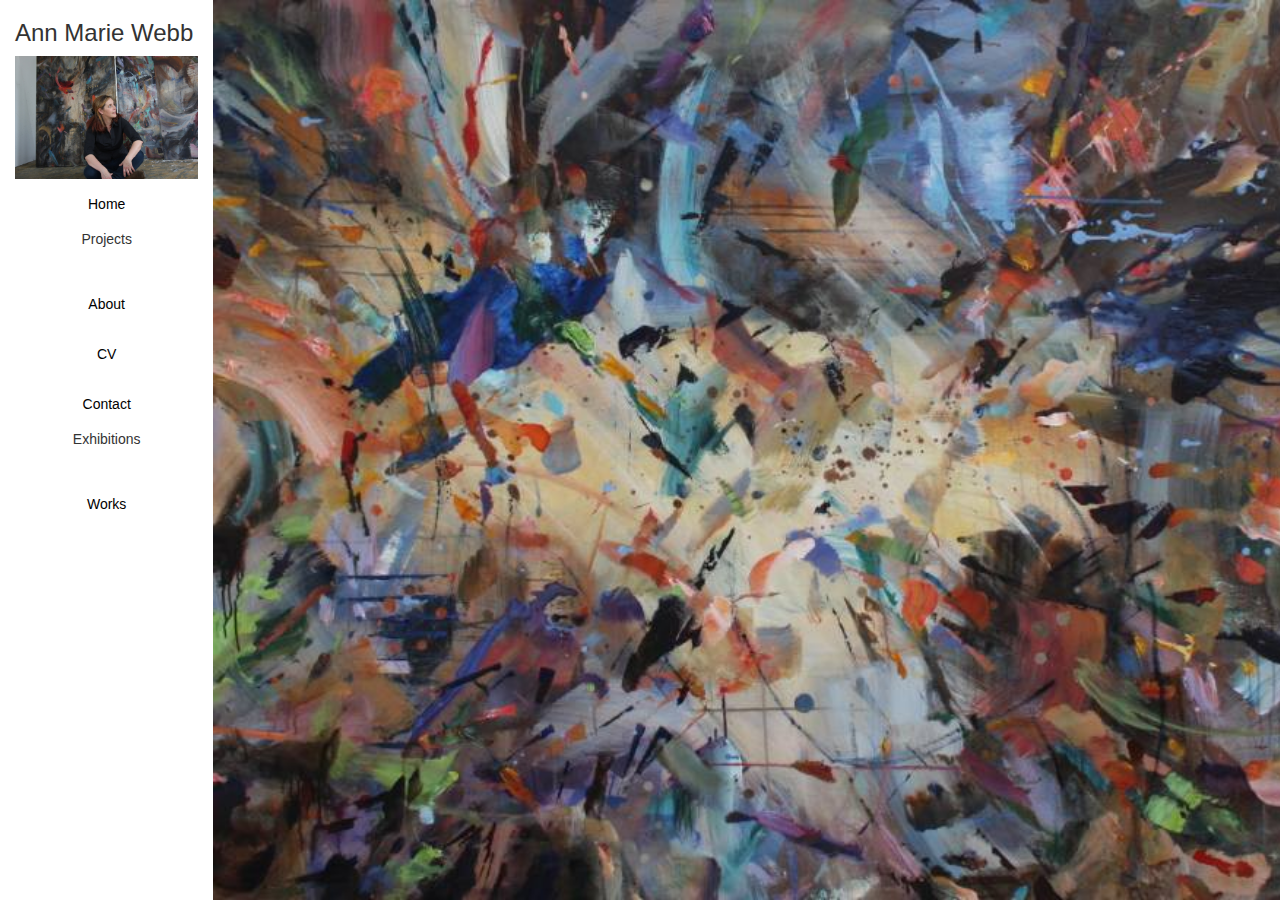
<file: index.html>
<!DOCTYPE html>
<html>
<head>
    <title>Ann Marie Webb</title>
    <!--<link rel="stylesheet" href="https://yui.yahooapis.com/3.18.1/build/cssreset/cssreset-min.css"/>-->
    <link rel="stylesheet" href="https://maxcdn.bootstrapcdn.com/bootstrap/3.3.7/css/bootstrap.min.css"/>
    <link rel="stylesheet" href="css/stylesheet.css"/>
    <meta name="viewport" content="width=device-width, initial-scale=1.0">
</head>
<body id="bootstrap-overrides">
    <div class="container">
        <div class="row">
            <div class="col-md-2 col-sm-12 col-xs-12" id="list">
                <h3>Ann Marie Webb</h3>
                <img class="img" src="images/feature.jpg" />
                <button type="button" class="navbar-toggle" data-toggle="collapse" data-target="#myCollapsingList" aria-expanded="true">
    	            <span class="glyphicon glyphicon-menu-hamburger"></span>
                </button>
                <ul id="myCollapsingList" class="nav navbar-nav navbar-collapse collapse in" aria-expanded="true" style="">
                    <li><a href="/index.html">Home</a></li>
                    <li class="dropdown"><div class="dropbtn" id="dropbtn2">Projects</div>
                        <div class="dropdown-content">
                        <a href="/raft.html">RAFT</a>
                        <a href="/wwar.html">WWAR</a>
                        <a href="/outpost.html">OUTPOST</a>
                        </div>
                    </li>
                    <li><a href="/about.html">About</a></li>
                    <li><a href="/CV.html">CV</a></li>
                    <li><a href="/contact.html">Contact</a></li>
                    <li class="dropdown">
                        <div class="dropbtn" id="dropbtn1">Exhibitions</div>
                        <div class="dropdown-content">
                        <a href="/nothere.html">'...There is no there...'</a>
                        <a href="/mermaid.html">Outpost Mermaid Arts Centre</a>
                        <a href="/voyagers.html">Voyagers</a>
                        <a href="/mfa.html">MFA</a>
                        <a href="/restructure.html">(Re)Structure</a>
                        <a href="/utopia.html">E-Utopia</a>
                        <a href="/future.html">Proposed Future</a>
                        </div>
                    </li>
                    <li><a href="/works.html">Works</a></li>
                </ul>
            </div>
            <div class="col-md-10 col-sm-12 imgContent" id="scrollbar2">
                <div>
                    <ul  class="inlBlock">
                        <li><img src="images/painting1.jpg" /></li>
                        <li><img src="images/painting2.jpg" /></li>
                    </ul>
                </div>
            </div>
        </div>
    </div>
</body>
<script type="text/javascript" src="https://ajax.googleapis.com/ajax/libs/jquery/2.1.3/jquery.min.js"></script>
<script type="text/javascript" src="js/dropdown.js"></script>
</html>
</file>
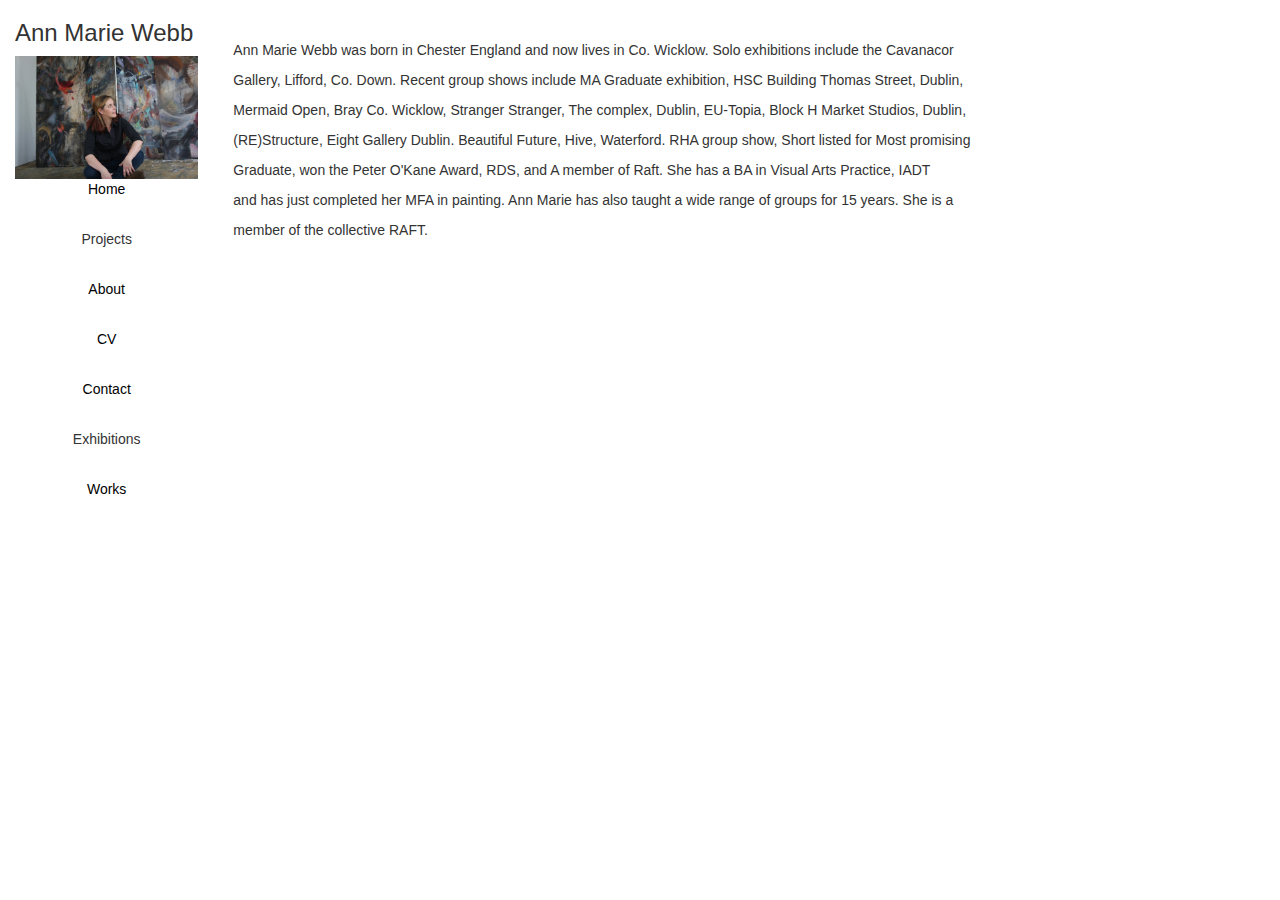
<file: about.html>
<!DOCTYPE html>
<html>
<head>
    <title>Ann Marie Webb</title>
    <!--<link rel="stylesheet" href="https://yui.yahooapis.com/3.18.1/build/cssreset/cssreset-min.css"/>-->
    <link rel="stylesheet" href="https://maxcdn.bootstrapcdn.com/bootstrap/3.3.7/css/bootstrap.min.css"/>
    <link rel="stylesheet" href="css/stylesheet.css"/>
    <meta name="viewport" content="width=device-width, initial-scale=1.0">
</head>
<body id="bootstrap-overrides">
    <div class="container">
        <div class="row">
            <div class="col-md-2 col-sm-12 col-xs-12" id="list">
                <h3>Ann Marie Webb</h3>
                <img class="img" src="images/feature.jpg" />
                <ul>
                    <li><a href="/index.html">Home</a></li>
                    <li class="dropdown"><div class="dropbtn" id="dropbtn2">Projects</div>
                        <div class="dropdown-content">
                        <a href="/raft.html">RAFT</a>
                        <a href="/wwar.html">WWAR</a>
                        <a href="/outpost.html">OUTPOST</a>
                        </div>
                    </li>
                    <li><a href="/about.html">About</a></li>
                    <li><a href="/CV.html">CV</a></li>
                    <li><a href="/contact.html">Contact</a></li>
                    <li class="dropdown">
                        <div class="dropbtn" id="dropbtn1">Exhibitions</div>
                        <div class="dropdown-content">
                        <a href="/nothere.html">'...There is no there...'</a>
                        <a href="/mermaid.html">Outpost Mermaid Arts Centre</a>
                        <a href="/voyagers.html">Voyagers</a>
                        <a href="/mfa.html">MFA</a>
                        <a href="/restructure.html">(Re)Structure</a>
                        <a href="/utopia.html">E-Utopia</a>
                        <a href="/future.html">Proposed Future</a>
                        </div>
                    </li>
                    <li><a href="/works.html">Works</a></li>
                </ul>
                
            </div>
            <div class="col-md-10 col-sm-12 imgContent" id="about-container">
            
                <br/>
                <br/>
                
                <p>Ann Marie Webb was born in Chester England and now lives in Co. Wicklow. Solo exhibitions include the Cavanacor</p> 

                <p>Gallery, Lifford, Co. Down. Recent group shows include MA Graduate exhibition, HSC Building Thomas Street, Dublin,</p> 

                <p>Mermaid Open, Bray Co. Wicklow, Stranger Stranger, The complex, Dublin, EU-Topia, Block H Market Studios, Dublin,</p>

                <p>(RE)Structure, Eight Gallery Dublin. Beautiful Future, Hive, Waterford. RHA group show, Short listed for Most promising</p>

                <p>Graduate, won the Peter O'Kane Award, RDS, and A member of Raft. She has a BA in Visual Arts Practice, IADT </p>

                <p>and has just completed her MFA in painting. Ann Marie has also taught a wide range of groups for 15 years. She is a </p>

                <p>member of the collective RAFT. </p>
            </div>
        </div>
    </div>
</body>
<script type="text/javascript" src="https://ajax.googleapis.com/ajax/libs/jquery/2.1.3/jquery.min.js"></script>
<script type="text/javascript" src="js/dropdown.js"></script>
</html>
</file>
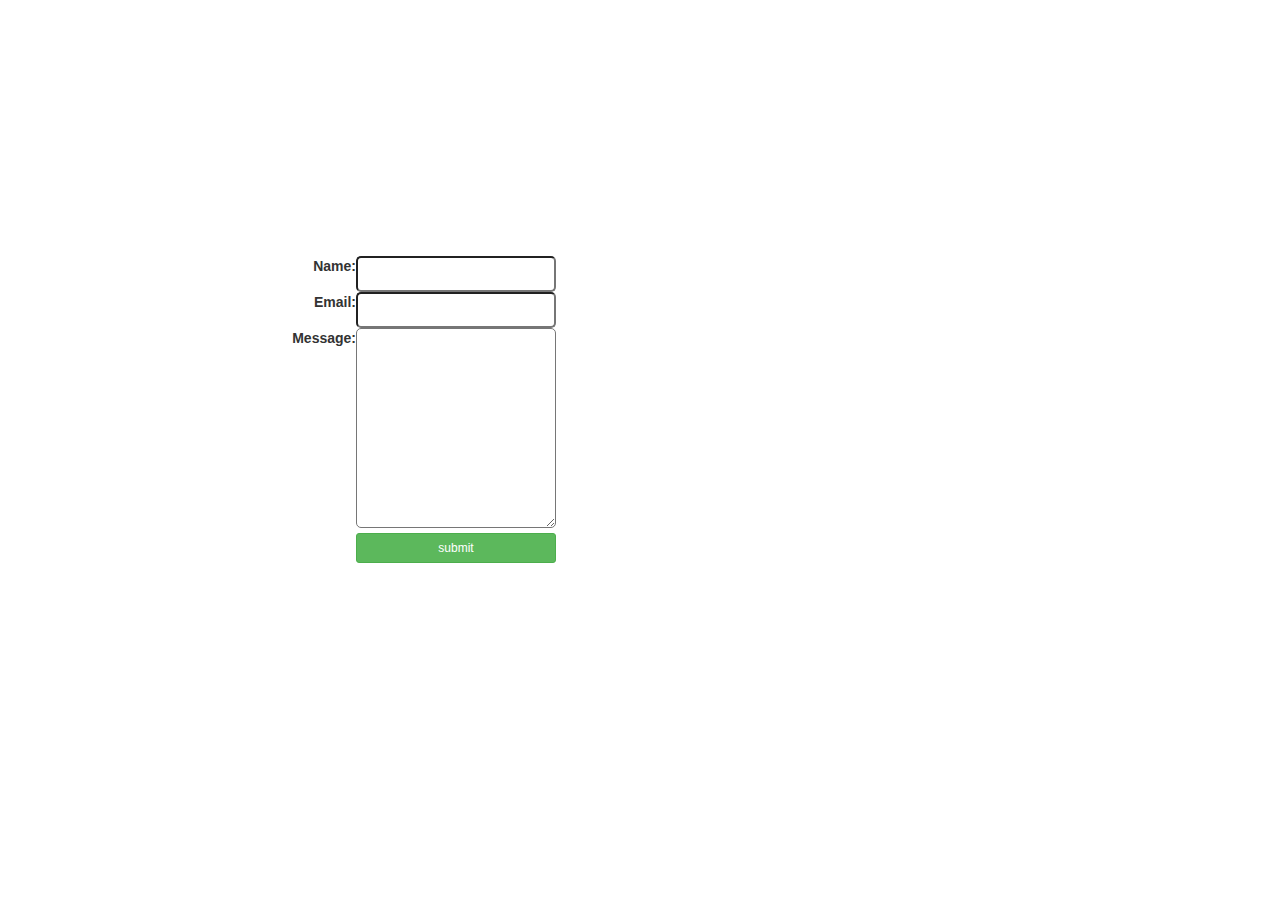
<file: contact-form.html>
<!DOCTYPE html>
<html>
<head>
    <link rel="stylesheet" href="css/stylesheet.css"/>
    <link rel="stylesheet" href="https://maxcdn.bootstrapcdn.com/bootstrap/3.3.7/css/bootstrap.min.css"/>
</head>
<body>
    
    <div class="form-container">
        <label class="field">Name:</label>
        <input id="name" type="text" name="name" /><br />
        <label class="field">Email:</label>
        <input id="email" type="email" name=""/><br />
        <label class="field">Message:</label>
        <textarea type="text" name="comment" class="msgInput" ></textarea><br />
        <input class="btn btn-success btn-sm btnsubmit" value="submit"/>
    </div>

</body>
</html>
</file>
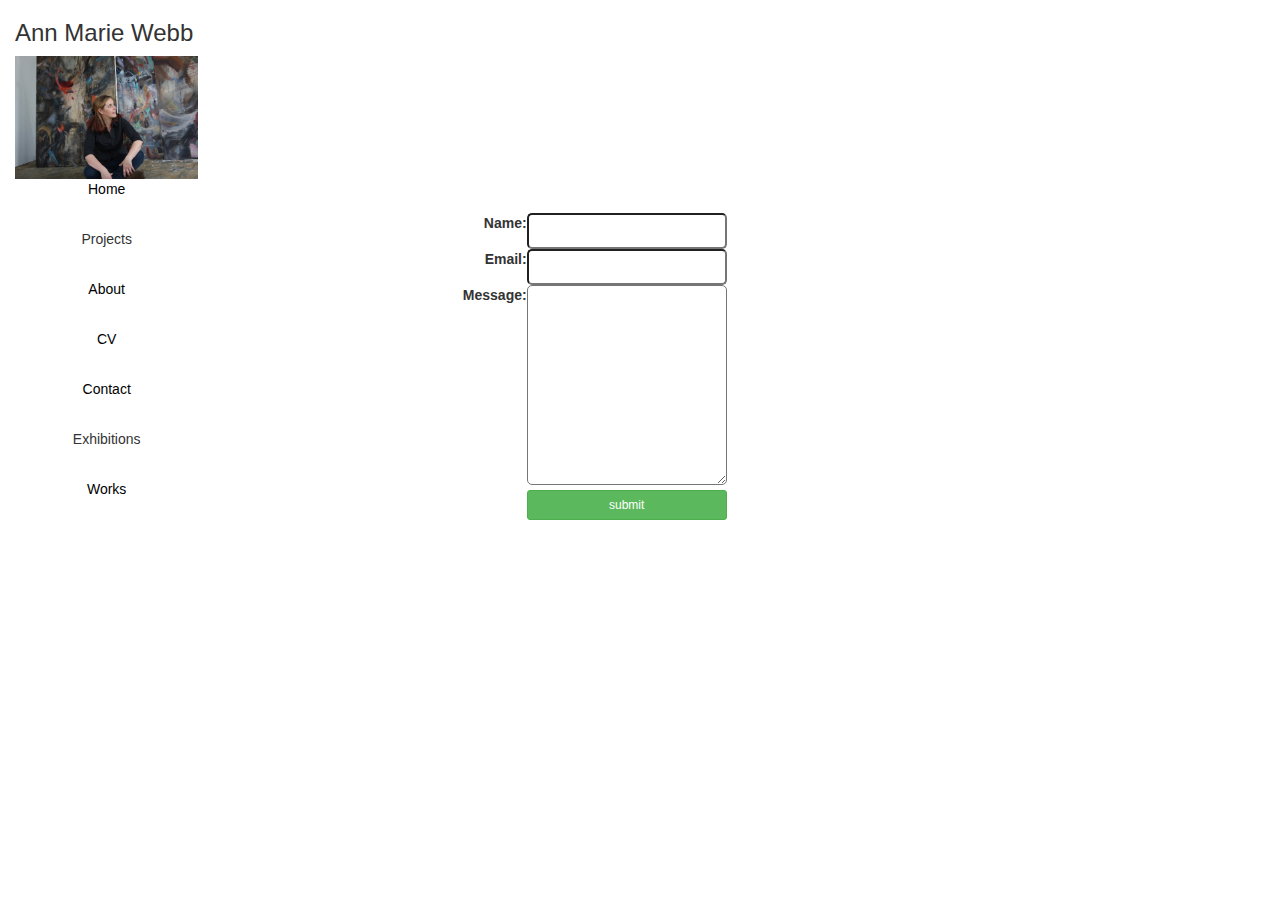
<file: contact.html>
<!DOCTYPE html>
<html>
<head>
    <title>Ann Marie Webb</title>
    <!--<link rel="stylesheet" href="https://yui.yahooapis.com/3.18.1/build/cssreset/cssreset-min.css"/>-->
    <link rel="stylesheet" href="https://maxcdn.bootstrapcdn.com/bootstrap/3.3.7/css/bootstrap.min.css"/>
    <link rel="stylesheet" href="css/stylesheet.css"/>
    <meta name="viewport" content="width=device-width, initial-scale=1.0">
</head>
<body id="bootstrap-overrides">
    <div class="container">
        <div class="row">
            <div class="col-md-2 col-sm-12 col-xs-12" id="list">
                <h3>Ann Marie Webb</h3>
                <img class="img" src="images/feature.jpg" />
                <ul>
                    <li><a href="/index.html">Home</a></li>
                    <li class="dropdown"><div class="dropbtn" id="dropbtn2">Projects</div>
                        <div class="dropdown-content">
                        <a href="/raft.html">RAFT</a>
                        <a href="/wwar.html">WWAR</a>
                        <a href="/outpost.html">OUTPOST</a>
                        </div>
                    </li>
                    <li><a href="/about.html">About</a></li>
                    <li><a href="/CV.html">CV</a></li>
                    <li><a href="/contact.html">Contact</a></li>
                    <li class="dropdown">
                        <div class="dropbtn" id="dropbtn1">Exhibitions</div>
                        <div class="dropdown-content">
                        <a href="/nothere.html">'...There is no there...'</a>
                        <a href="/mermaid.html">Outpost Mermaid Arts Centre</a>
                        <a href="/voyagers.html">Voyagers</a>
                        <a href="/mfa.html">MFA</a>
                        <a href="/restructure.html">(Re)Structure</a>
                        <a href="/utopia.html">E-Utopia</a>
                        <a href="/future.html">Proposed Future</a>
                        </div>
                    </li>
                    <li><a href="/works.html">Works</a></li>
                </ul>
                
            </div>
            <div class="col-md-10 col-sm-12 imgContent">
                <div class="form-container">
                    <label class="field">Name:</label>
                    <input id="name" type="text" name="name" /><br />
                    <label class="field">Email:</label>
                    <input id="email" type="email" name=""/><br />
                    <label class="field">Message:</label>
                    <textarea type="text" name="comment" class="msgInput" ></textarea><br />
                    <input class="btn btn-success btn-sm btnsubmit" value="submit"/>
                </div>
            </div>
        </div>
    </div>
</body>
<script type="text/javascript" src="https://ajax.googleapis.com/ajax/libs/jquery/2.1.3/jquery.min.js"></script>
<script type="text/javascript" src="js/dropdown.js"></script>
</html>
</file>
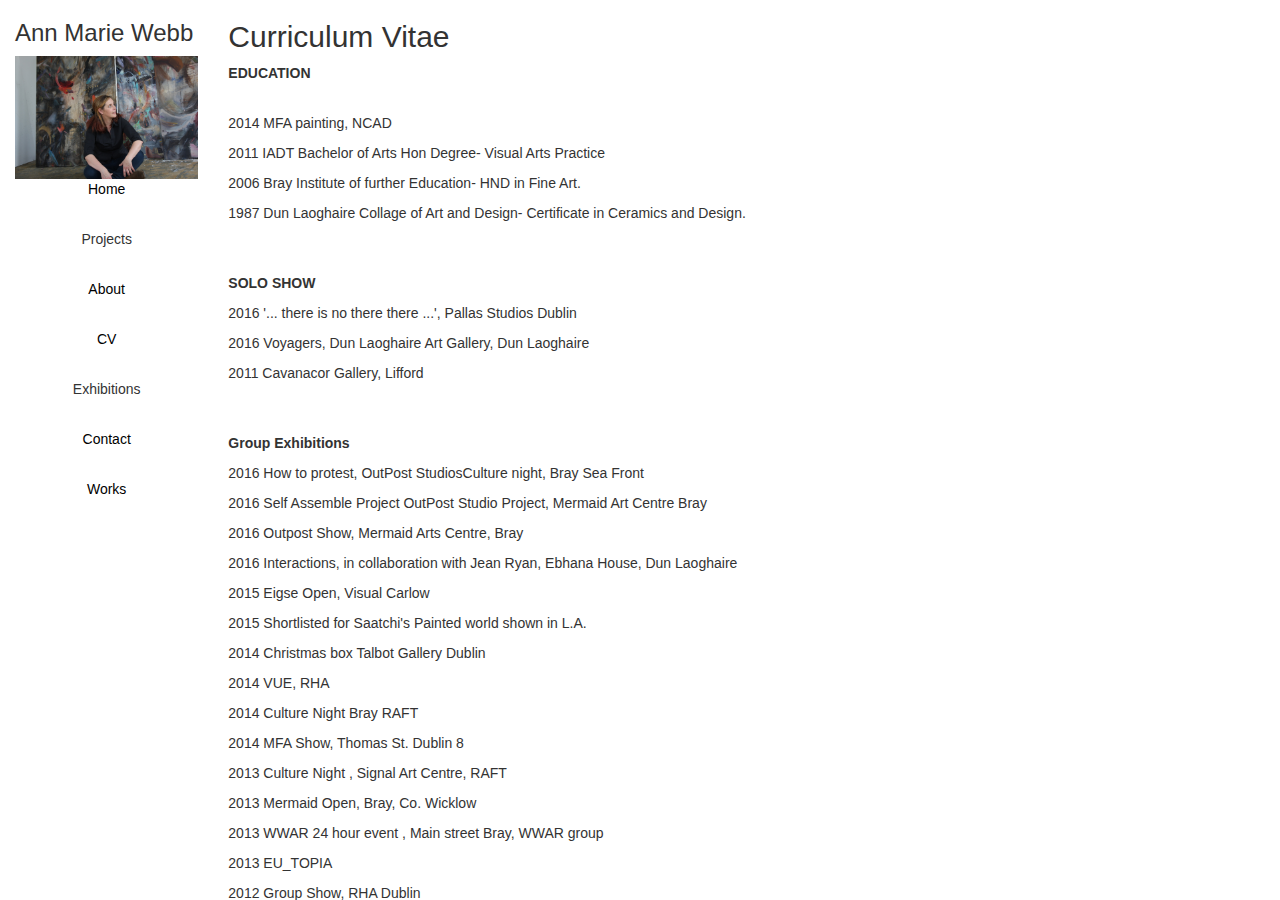
<file: CV.html>
<!DOCTYPE html>
<html>
<head>
    <title>Ann Marie Webb</title>
    <!--<link rel="stylesheet" href="https://yui.yahooapis.com/3.18.1/build/cssreset/cssreset-min.css"/>-->
    <link rel="stylesheet" href="https://maxcdn.bootstrapcdn.com/bootstrap/3.3.7/css/bootstrap.min.css"/>
    <link rel="stylesheet" href="css/stylesheet.css"/>
    <meta name="viewport" content="width=device-width, initial-scale=1.0">
</head>
<body id="bootstrap-overrides">
    <div class="container">
        <div class="row">
            <div class="col-md-2 col-sm-12 col-xs-12 sbfix" id="list">
                <h3>Ann Marie Webb</h3>
                <img class="img" src="images/feature.jpg" />
                <ul>
                    <li><a href="/index.html">Home</a></li>
                    <li class="dropdown"><div class="dropbtn" id="dropbtn2">Projects</div>
                        <div class="dropdown-content">
                        <a href="/raft.html">RAFT</a>
                        <a href="/wwar.html">WWAR</a>
                        <a href="/outpost.html">OUTPOST</a>
                        </div>
                    </li>
                    <li><a href="/about.html">About</a></li>
                    <li><a href="/CV.html">CV</a></li>
                    <li class="dropdown">
                        <div class="dropbtn" id="dropbtn1">Exhibitions</div>
                        <div class="dropdown-content">
                        <a href="/nothere.html">'...There is no there...'</a>
                        <a href="/mermaid.html">Outpost Mermaid Arts Centre</a>
                        <a href="/voyagers.html">Voyagers</a>
                        <a href="/mfa.html">MFA</a>
                        <a href="/restructure.html">(Re)Structure</a>
                        <a href="/utopia.html">E-Utopia</a>
                        <a href="/future.html">Proposed Future</a>
                        </div>
                    </li>
                    <li><a href="/contact.html">Contact</a></li>
                    <li><a href="/works.html">Works</a></li>
                </ul>
                
            </div>
            <div class="col-md-10 col-sm-12 cvCont">
                <h2>Curriculum Vitae</h2>
                <p><strong>EDUCATION</strong></p><br/>
                <p>2014 MFA painting, NCAD</p>
                <p>2011 IADT Bachelor of Arts Hon Degree- Visual Arts Practice</p>
                <p>2006 Bray Institute of further Education- HND in Fine Art.</p>
                <p>1987 Dun Laoghaire Collage of Art and Design- Certificate in Ceramics and Design.</p><br/><br/>
                <p><strong>SOLO SHOW</strong></p>
                <p>2016 '... there is no there there ...', Pallas Studios Dublin</p>
                <p>2016 Voyagers, Dun Laoghaire Art Gallery, Dun Laoghaire</p>
                <p>2011 Cavanacor Gallery, Lifford</p><br/><br/>
                <p><strong>Group Exhibitions</strong></p>
                <p>2016 How to protest, OutPost StudiosCulture night, Bray Sea Front</p>
                <p>2016 Self Assemble Project OutPost Studio Project, Mermaid Art Centre Bray</p>
                <p>2016 Outpost Show, Mermaid Arts Centre, Bray</p>
                <p>2016 Interactions, in collaboration with Jean Ryan, Ebhana House, Dun Laoghaire</p>
                <p>2015 Eigse Open, Visual Carlow</p>
                <p>2015 Shortlisted for Saatchi's Painted world shown in L.A.</p>
                <p>2014 Christmas box Talbot Gallery Dublin</p>
                <p>2014 VUE, RHA</p>
                <p>2014 Culture Night Bray RAFT</p>
                <p>2014 MFA Show, Thomas St. Dublin 8</p>
                <p>2013 Culture Night , Signal Art Centre, RAFT</p>
                <p>2013 Mermaid Open, Bray, Co. Wicklow</p>
                <p>2013 WWAR 24 hour event , Main street Bray, WWAR group</p>
                <p>2013 EU_TOPIA</p>
                <p>2012 Group Show, RHA Dublin</p>
                <p>2012 (RE)Structure, Eight Gallery, Dawson St. Dublin</p>
                <p>2011/12 Beautiful future, group show, Waterford.</p>
                <p>2011 RDS Student Awards RDS Farmleigh House, Dublin, RDS traveling exhibition</p>
                <p>2011 Grad Show IADT</p>
                <p>2011 RHA Annual Show</p>
                <p>2010 RDS student Art Awards, RDS,Linen Hall, Art Centre, Co. Mayo, Island Arts Centre, N. Ireland.</p>
                <p>2010 Your World, (Group show), Festival of world culture,Dun Laoghaire Art Gallery, Co. Dublin.</p>
                <p>2010 50 birds and one stone, (Group Show), D-Light Studios, Dublin</p>
                <p>2009 Chance, (group show) CHQ Building, IFSC, Docklands Dublin</p>
                <p>2008 Student Art Awards RDS,traveled with RDS student awards exhibition various location around Ireland</p><br/><br/>
                <p><strong>AWARDS</strong></p>
                <p>2016 Awarded Artist Support Bursary, Co. Wicklow County Council 2015 shortlisted for Saatchi's Painted World L.A. USA </p>
                <p>2011 Shortlisted for Talbot Gallery's Most Promising Graduate' Award 2010- RDS Student Art Awards -Peter O'Kane Solo exhibition award RDS 2006- Student of the Year- BIFE</p><br/><br/>
                <p><strong>RESEARCH GROUP</strong></p>
                <p>2012/2013 Kilruddery, with Eilis Lavelle and Cliodhna Shaffrey. 2013- Collaborative artist group Raft</p>
                <p>2014 Founding member of OUTPOST Artist Studios Bray</p><br/><br/>
                <p><strong>GALLERIES ONLINE</strong></p> 
                <p>Saatchi Art, LA</p> 
                <p>Artpistol Glasgow</p>
                <p>Zatista USA</p><br/><br/>
                <p><strong>COLLECTIONS</strong></p>
                <p>OPW, Axa Insurance, Cavanacor Gallery, Lifford, London, Switzerland, Poland, Chicago, Pittsburgh USA</p><br/><br/>
                <p><strong>ARTIST TALKS</strong></p>
                <p>Voyagers - Artist in conversation with Jean Ryan.</p>
                <p>presentation to NCBI and workshop.</p>
                <p>Presentation on Outpost Studios for Artnet Lexicon Dun Laoughaire</p>
            </div>
        </div>
    </div>
</body>
<script type="text/javascript" src="https://ajax.googleapis.com/ajax/libs/jquery/2.1.3/jquery.min.js"></script>
<script type="text/javascript" src="js/dropdown.js"></script>
</html>
</file>
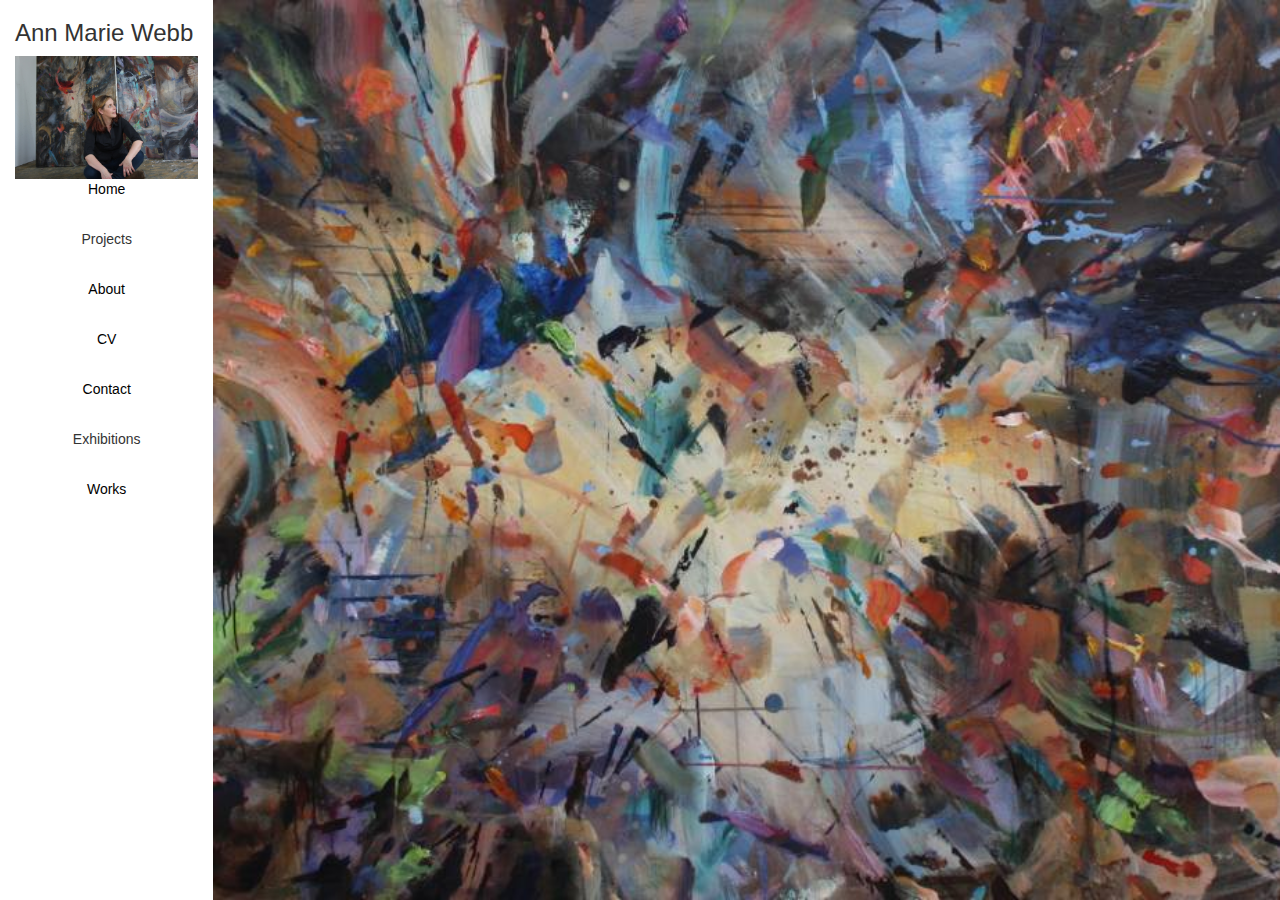
<file: future.html>
<!DOCTYPE html>
<html>
<head>
    <title>Ann Marie Webb</title>
    <!--<link rel="stylesheet" href="https://yui.yahooapis.com/3.18.1/build/cssreset/cssreset-min.css"/>-->
    <link rel="stylesheet" href="https://maxcdn.bootstrapcdn.com/bootstrap/3.3.7/css/bootstrap.min.css"/>
    <link rel="stylesheet" href="css/stylesheet.css"/>
    <meta name="viewport" content="width=device-width, initial-scale=1.0">
</head>
<body id="bootstrap-overrides">
    <div class="container">
        <div class="row">
            <div class="col-md-2 col-sm-12 col-xs-12" id="list">
                <h3>Ann Marie Webb</h3>
                <img class="img" src="images/feature.jpg" />
                <ul>
                    <li><a href="/index.html">Home</a></li>
                    <li class="dropdown"><div class="dropbtn" id="dropbtn2">Projects</div>
                        <div class="dropdown-content">
                        <a href="/raft.html">RAFT</a>
                        <a href="/wwar.html">WWAR</a>
                        <a href="/outpost.html">OUTPOST</a>
                        </div>
                    </li>
                    <li><a href="/about.html">About</a></li>
                    <li><a href="/CV.html">CV</a></li>
                    <li><a href="/contact.html">Contact</a></li>
                    <li class="dropdown">
                        <div class="dropbtn" id="dropbtn1">Exhibitions</div>
                        <div class="dropdown-content">
                        <a href="/nothere.html">'...There is no there...'</a>
                        <a href="/mermaid.html">Outpost Mermaid Arts Centre</a>
                        <a href="/voyagers.html">Voyagers</a>
                        <a href="/mfa.html">MFA</a>
                        <a href="/restructure.html">(Re)Structure</a>
                        <a href="/utopia.html">E-Utopia</a>
                        <a href="/future.html">Proposed Future</a>
                        </div>
                    </li>
                    <li><a href="/works.html">Works</a></li>
                </ul>
                
            </div>
            <div class="col-md-10 col-sm-12 imgContent">
                <img src="images/painting1.jpg" class="imgContent" />
            </div>
        </div>
    </div>
</body>
<script type="text/javascript" src="https://ajax.googleapis.com/ajax/libs/jquery/2.1.3/jquery.min.js"></script>
<script type="text/javascript" src="js/dropdown.js"></script>
</html>
</file>
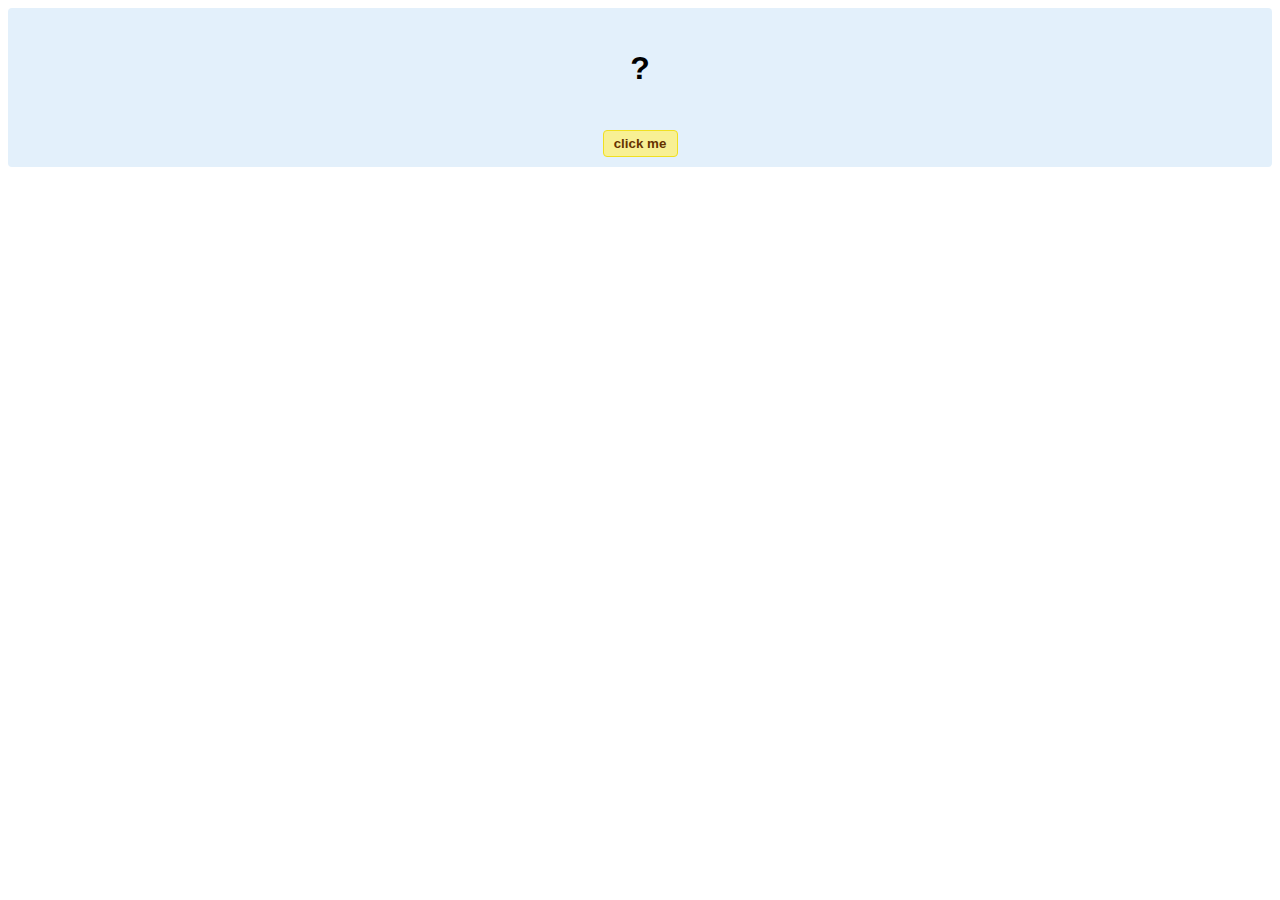
<file: hello-world.html>
<!DOCTYPE html>
<!-- HTML5 Hello world by kirupa - http://www.kirupa.com/html5/getting_your_feet_wet_html5_pg1.htm -->
<html lang="en-us">

<head>
<meta charset="utf-8">
<title>Hello...</title>
<style type="text/css">
#mainContent {
	font-family: Arial, Helvetica, sans-serif;
	font-size: xx-large;
	font-weight: bold;
	background-color: #E3F0FB;
	border-radius: 4px;
	padding: 10px;
	text-align: center;
}
.buttonStyle {
	border-radius: 4px;
	border: thin solid #F0E020;
	padding: 5px;
	background-color: #F8F094;
	font-family: "Segoe UI", Tahoma, Geneva, Verdana, sans-serif;
	font-weight: bold;
	color: #663300;
	width: 75px;
}

.buttonStyle:hover {
	border: thin solid #FFCC00;
	background-color: #FCF9D6;
	color: #996633;
	cursor: pointer;
}
.buttonStyle:active {
	border: thin solid #99CC00;
	background-color: #F5FFD2;
	color: #669900;
	cursor: pointer;
}

</style>
</head>

<body>
<div id="mainContent">
<p id="helloText">?</p>
<button id="clickButton" class="buttonStyle">click me</button>
</div>
<script> 
var myButton = document.getElementById("clickButton");
var myText = document.getElementById("helloText");

myButton.addEventListener('click', doSomething, false)

function doSomething() {
	myText.textContent = "hello, world!";
}
</script>

</body>
</html>
</file>
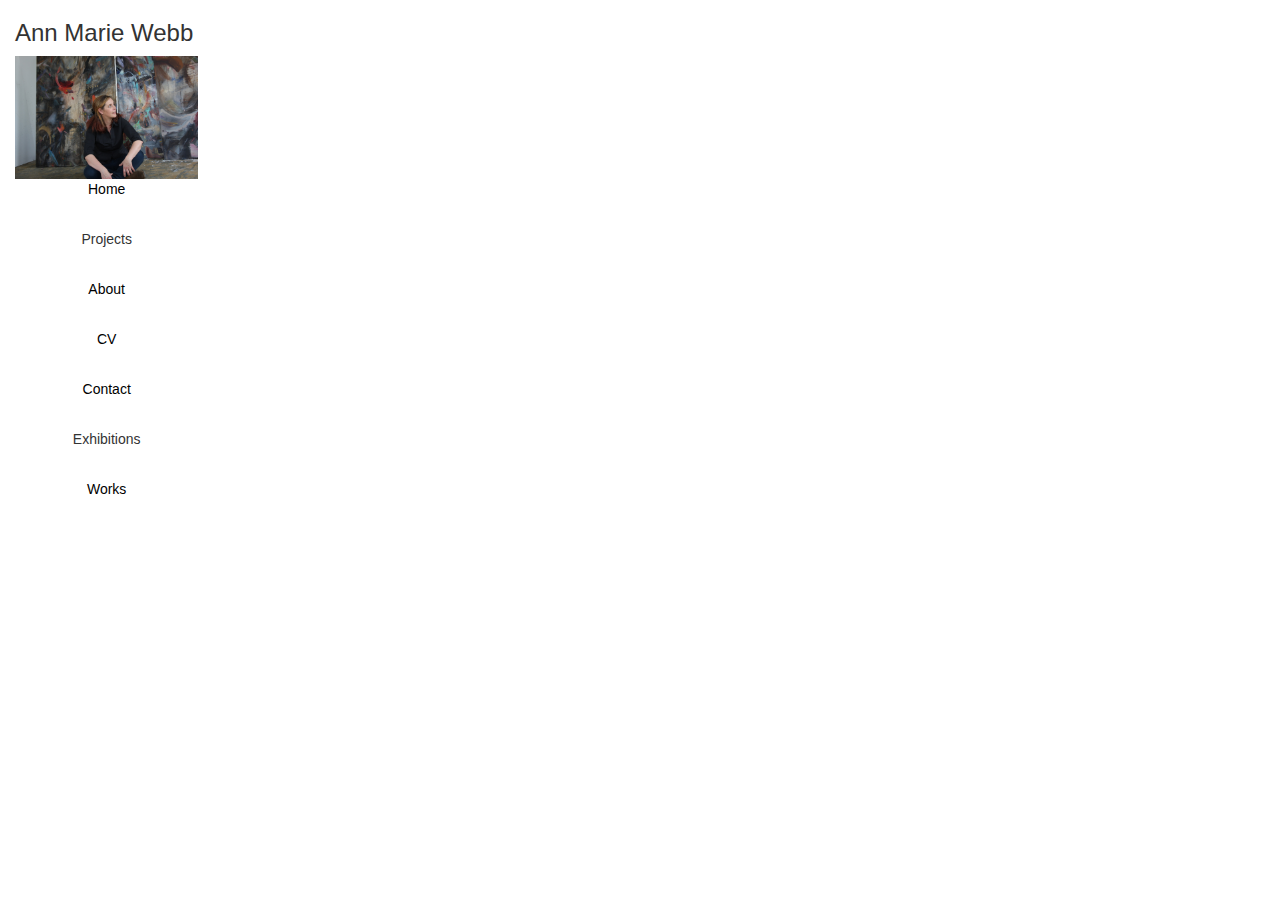
<file: mermaid.html>
<!DOCTYPE html>
<html>
<head>
    <title>Ann Marie Webb</title>
    <!--<link rel="stylesheet" href="https://yui.yahooapis.com/3.18.1/build/cssreset/cssreset-min.css"/>-->
    <link rel="stylesheet" href="https://maxcdn.bootstrapcdn.com/bootstrap/3.3.7/css/bootstrap.min.css"/>
    <link rel="stylesheet" href="css/stylesheet.css"/>
    <meta name="viewport" content="width=device-width, initial-scale=1.0">
</head>
<body id="bootstrap-overrides">
    <div class="container">
        <div class="row">
            <div class="col-md-2 col-sm-12 col-xs-12" id="list">
                <h3>Ann Marie Webb</h3>
                <img class="img" src="images/feature.jpg" />
               <ul>
                    <li><a href="/index.html">Home</a></li>
                    <li class="dropdown"><div class="dropbtn" id="dropbtn2">Projects</div>
                        <div class="dropdown-content">
                        <a href="/raft.html">RAFT</a>
                        <a href="/wwar.html">WWAR</a>
                        <a href="/outpost.html">OUTPOST</a>
                        </div>
                    </li>
                    <li><a href="/about.html">About</a></li>
                    <li><a href="/CV.html">CV</a></li>
                    <li><a href="/contact.html">Contact</a></li>
                    <li class="dropdown">
                        <div class="dropbtn" id="dropbtn1">Exhibitions</div>
                        <div class="dropdown-content">
                        <a href="/nothere.html">'...There is no there...'</a>
                        <a href="/mermaid.html">Outpost Mermaid Arts Centre</a>
                        <a href="/voyagers.html">Voyagers</a>
                        <a href="/mfa.html">MFA</a>
                        <a href="/restructure.html">(Re)Structure</a>
                        <a href="/utopia.html">E-Utopia</a>
                        <a href="/future.html">Proposed Future</a>
                        </div>
                    </li>
                    <li><a href="/works.html">Works</a></li>
                </ul>
                
            </div>
            <div class="col-md-10 col-sm-12 imgContent">
                
            </div>
        </div>
    </div>
</body>
<script type="text/javascript" src="https://ajax.googleapis.com/ajax/libs/jquery/2.1.3/jquery.min.js"></script>
<script type="text/javascript" src="js/dropdown.js"></script>
</html>
</file>
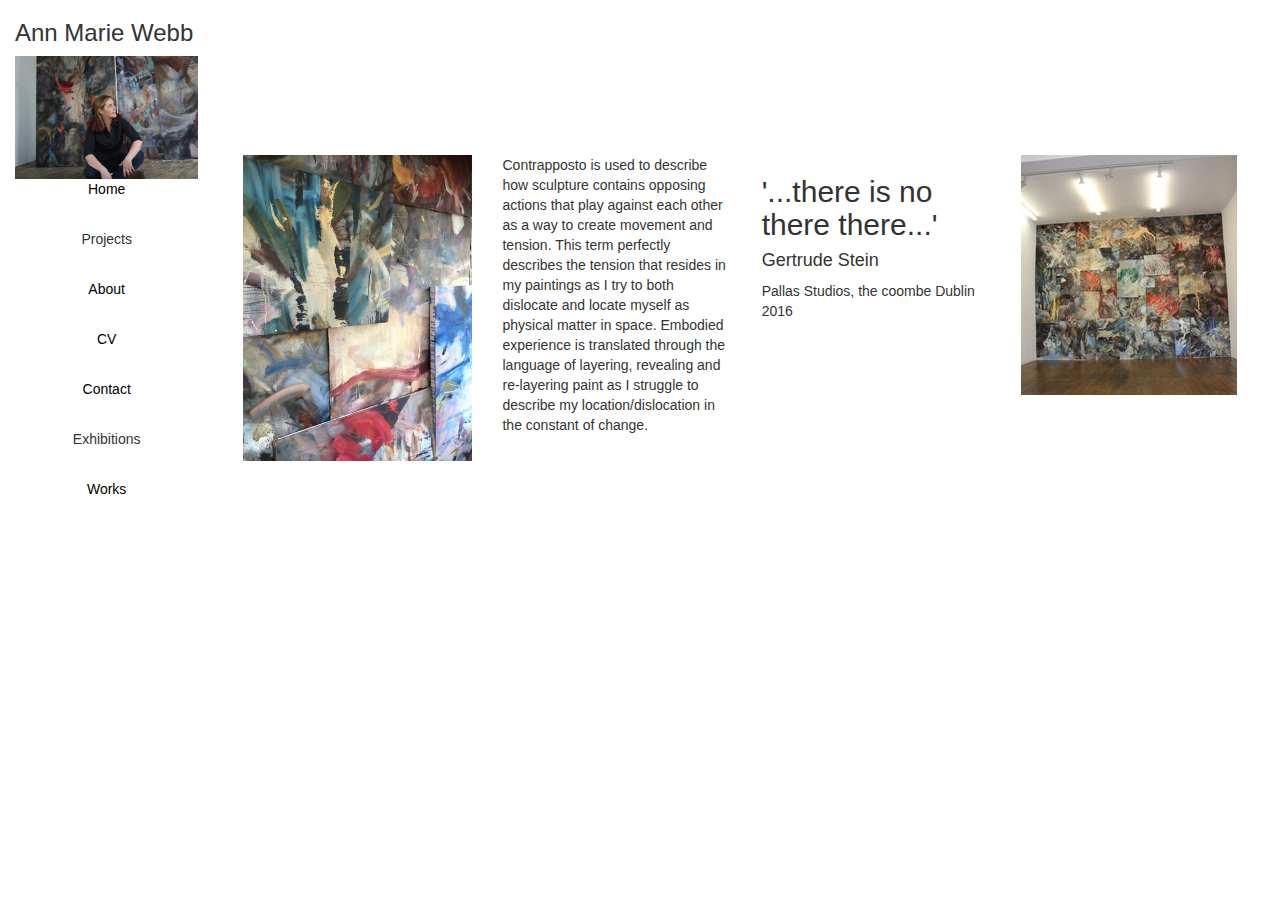
<file: nothere.html>
<!DOCTYPE html>
<html>
<head>
    <title>Ann Marie Webb</title>
    <!--<link rel="stylesheet" href="https://yui.yahooapis.com/3.18.1/build/cssreset/cssreset-min.css"/>-->
    <link rel="stylesheet" href="https://maxcdn.bootstrapcdn.com/bootstrap/3.3.7/css/bootstrap.min.css"/>
    <link rel="stylesheet" href="css/stylesheet.css"/>
    <meta name="viewport" content="width=device-width, initial-scale=1.0">
</head>
<body id="bootstrap-overrides">
    <div class="container">
        <div class="row">
            <div class="col-md-2 col-sm-12 col-xs-12" id="list">
                <h3>Ann Marie Webb</h3>
                <img class="img" src="images/feature.jpg" />
                <ul>
                    <li><a href="/index.html">Home</a></li>
                    <li class="dropdown"><div class="dropbtn" id="dropbtn2">Projects</div>
                        <div class="dropdown-content">
                        <a href="/raft.html">RAFT</a>
                        <a href="/wwar.html">WWAR</a>
                        <a href="/outpost.html">OUTPOST</a>
                        </div>
                    </li>
                    <li><a href="/about.html">About</a></li>
                    <li><a href="/CV.html">CV</a></li>
                    <li><a href="/contact.html">Contact</a></li>
                    <li class="dropdown">
                        <div class="dropbtn" id="dropbtn1">Exhibitions</div>
                        <div class="dropdown-content">
                        <a href="/nothere.html">'...There is no there...'</a>
                        <a href="/mermaid.html">Outpost Mermaid Arts Centre</a>
                        <a href="/voyagers.html">Voyagers</a>
                        <a href="/mfa.html">MFA</a>
                        <a href="/restructure.html">(Re)Structure</a>
                        <a href="/utopia.html">E-Utopia</a>
                        <a href="/future.html">Proposed Future</a>
                        </div>
                    </li>
                    <li><a href="/works.html">Works</a></li>
                </ul>
                
            </div>
            <div class="col-md-10 col-sm-12">
                <div class="row" id="imgCont">
                    <div class="col-md-3">
                        <img src="images/nothere_1.jpg" class=""/>
                    </div>
                    <div class="col-md-3">
                        <p>Contrapposto is used to describe how sculpture contains opposing actions that play against each other as a way to create movement and tension.  This term perfectly describes the tension that resides in my paintings as I try to both dislocate and locate myself as physical matter in space.  Embodied experience is translated through the language of layering, revealing and re-layering paint as I struggle to describe my location/dislocation in the constant of change.</p>
                    </div>
                    <div class="col-md-3">
                        <h2>'...there is no there there...'</h2>
                        <h4>Gertrude Stein</h4> 
                        <p>Pallas Studios, the coombe Dublin 2016</p>
                    </div>
                    <div class="col-md-3">
                        <img src="images/nothere_2.jpg" />
                    </div>
                </div>
            </div>
        </div>
    </div>
</body>
<script type="text/javascript" src="https://ajax.googleapis.com/ajax/libs/jquery/2.1.3/jquery.min.js"></script>
<script type="text/javascript" src="js/dropdown.js"></script>
</html>
</file>
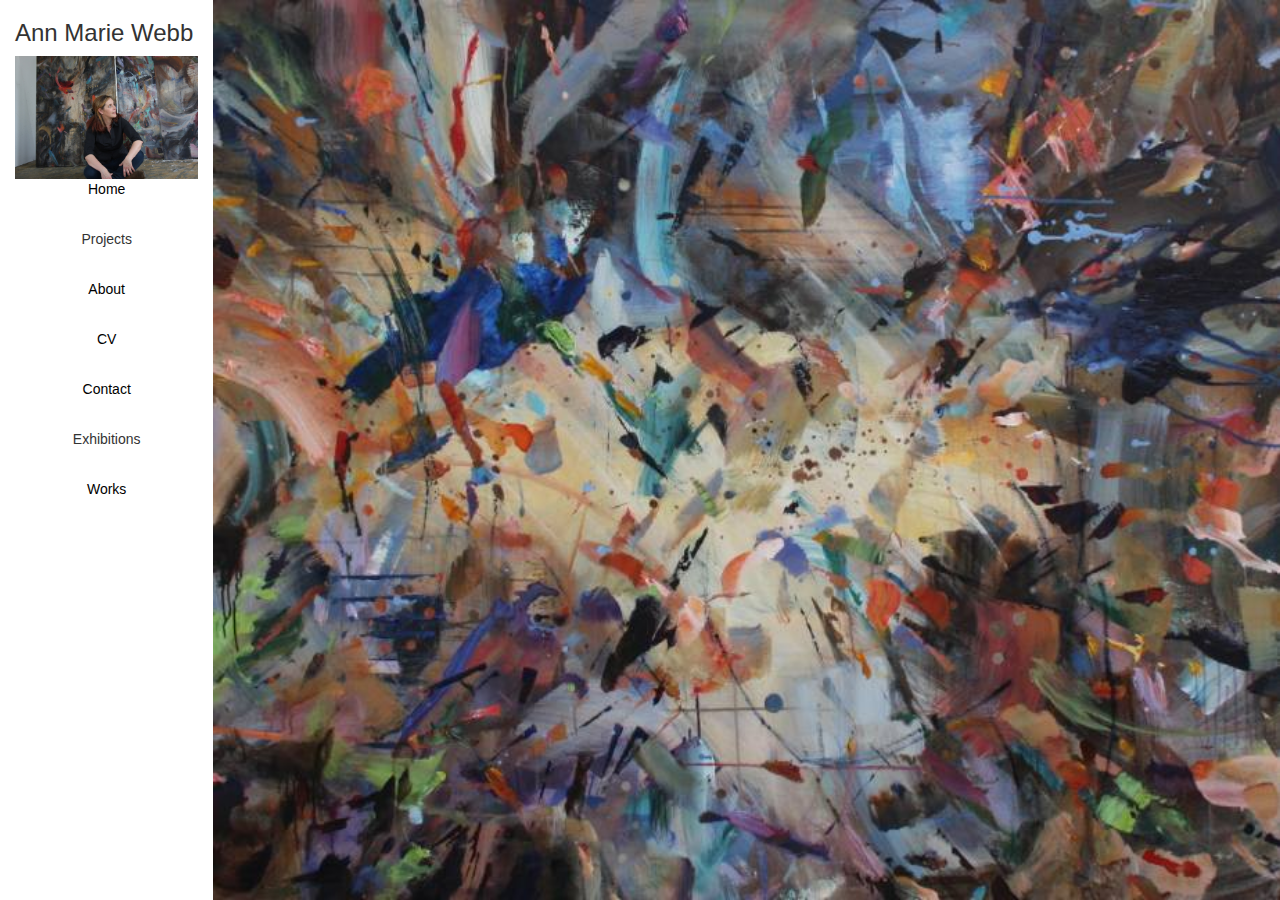
<file: outpost.html>
<!DOCTYPE html>
<html>
<head>
    <title>Ann Marie Webb</title>
    <!--<link rel="stylesheet" href="https://yui.yahooapis.com/3.18.1/build/cssreset/cssreset-min.css"/>-->
    <link rel="stylesheet" href="https://maxcdn.bootstrapcdn.com/bootstrap/3.3.7/css/bootstrap.min.css"/>
    <link rel="stylesheet" href="css/stylesheet.css"/>
    <meta name="viewport" content="width=device-width, initial-scale=1.0">
</head>
<body id="bootstrap-overrides">
    <div class="container">
        <div class="row">
            <div class="col-md-2 col-sm-12 col-xs-12" id="list">
                <h3>Ann Marie Webb</h3>
                <img class="img" src="images/feature.jpg" />
                <ul>
                    <li><a href="#">Home</a></li>
                    <li class="dropdown"><div class="dropbtn" id="dropbtn2">Projects</div>
                        <div class="dropdown-content">
                        <a href="#">RAFT</a>
                        <a href="#">WWAR</a>
                        <a href="#">OUTPOST</a>
                        </div>
                    </li>
                    <li><a>About</a></li>
                    <li><a>CV</a></li>
                    <li><a>Contact</a></li>
                    <li class="dropdown">
                        <div class="dropbtn" id="dropbtn1">Exhibitions</div>
                        <div class="dropdown-content">
                        <a href="#">'...There is no there...'</a>
                        <a href="#">Outpost Mermaid Arts Centre</a>
                        <a href="#">Voyagers</a>
                        <a href="#">MFA</a>
                        <a href="#">(Re)Structure</a>
                        <a href="#">E-Utopia</a>
                        <a href="#">Proposed Future</a>
                        </div>
                    </li>
                    <li><a>Works</a></li>
                </ul>
                
            </div>
            <div class="col-md-10 col-sm-12 imgContent">
                <img src="images/painting1.jpg" class="imgContent" />
            </div>
        </div>
    </div>
</body>
<script type="text/javascript" src="https://ajax.googleapis.com/ajax/libs/jquery/2.1.3/jquery.min.js"></script>
<script type="text/javascript" src="js/dropdown.js"></script>
</html>
</file>
<file: css/stylesheet.css>
@media screen and (min-width:768px){
.container{
    height:100vh;
    width:100vw;
    margin:0px;
    padding:0px;
}
.row{
    height:100%;
    padding:0px;
    margin:0;
}
ul{
    list-style: none;
}
li{
    text-decoration: none;
}
#list ul{
    list-style: none;
    margin: 0px;
    padding:0px;
}
#list li{
    display: block;
    height:50px;
    text-align: center;
    margin: 0 auto;
    width:100%;
}

.dropbtn{
    cursor: pointer;
    z-index: 0;
}
#list{
    max-height: 100%;
    overflow: auto;
    height:100%;
}
#proj{
    z-index: -1;
    text-decoration: none;
}
.dropdown{
    position: relative;
    margin: 0 auto;
    z-index: 0;
}
.dropdown-content {
    display: none;
    /*position: absolute;*/
    width: 100%;
    box-shadow: 0px 8px 16px 0px rgba(0,0,0,0.2);
    z-index: 1;
    background-color:#fff;
    max-height: 180px;
    overflow: auto;
}
/*.dropdown-content:hover{*/
/*    background-color: #fafafa;*/
/*}*/
.dropdown-content a {
    text-decoration: none;
    display: block;
    padding: 10px 0;
}
.dropdown-content a:hover{
    background-color: #fafafa;
}
.dropdown:hover .dropdown-content {
    display: block;
}
.img{
    width:100%;
}
.imgContent{
    height:100vh;
    padding:0px;
    max-width: 100%;
    overflow-x: scroll;
}
#list li a{
    text-decoration: none;
    color: #000;
}
#bootstrap-overrides{
    
}
#about-container{
    padding-left: 20px;
}
label {
    display: block;
    /*text-align: center;*/
}
.form-container{
    margin: 20%
}
label.field{
    display: block;
    text-align: right;
    width: 100px;
    float: left;
    clear:both;
}
input{
    width: 200px;
    border-radius: 5px;
    padding: 6px 8px;

}
.msgInput{
    height:200px;
    width:200px;
    padding: 6px 8px;
    border-radius: 5px;
}
.btnsubmit{
    margin-left: 100px
}
#imgCont{
    max-height: 100vh;
    margin-top: 15%;
}
#imgCont img{
    max-height: 100%;
    max-width: 100%;
    /*margin: auto 0px;*/
    margin-bottom:2%;
}
.cvCont{
    max-height: 100vh;
    overflow: auto;
}
.inlBlock{
    /*display: inline-block;*/
    height: 100vh;
    white-space: nowrap;
}
.inlBlock li{
    display: inline-block;
    height:100vh;
}
.inlBlock li img{
    height:100vh;
}
#scrollbar2{
    overflow-x: scroll;
    overflow-y: hidden;
}
#scrollbar2 ul{
    padding:0px;
}
}


@media screen and (max-width:767px){
.container{
    /*height:100vh;*/
    width:100vw;
    margin:0px;
    padding:0px;
}
.row{
    height:100%;
    padding:0px;
    margin:0;
}
ul{
    list-style: none;
}
li{
    text-decoration: none;
}
#list ul{
    list-style: none;
    margin: 0px;
    padding:0px;
    width:100vw;
    /*overflow-y: scroll;*/
    overflow-x:hidden;
    height:470px;
}
#list li{
    display: block;
    height:50px;
    text-align: center;
    padding-top: 20px;
    margin: 0 auto;
    width:auto;
}

.dropbtn{
    cursor: pointer;
    z-index: 0;
}
#list{
    max-height: 100%;
    overflow: hidden;
    height:100%;
    padding:0px;
}
#proj{
    z-index: -1;
    text-decoration: none;
}
.dropdown{
    position: relative;
    margin: 0 auto;
    z-index: 0;
}
.dropdown-content {
    display: none;
    /*position: absolute;*/
    width: 100%;
    box-shadow: 0px 8px 16px 0px rgba(0,0,0,0.2);
    z-index: 1;
    background-color:#fff;
    max-height: 180px;
    overflow: auto;
}
/*.dropdown-content:hover{*/
/*    background-color: #fafafa;*/
/*}*/
.dropdown-content a {
    text-decoration: none;
    display: block;
    padding: 10px 0;
    background-color: #fff;
}
.dropdown-content a:hover{
    background-color: #fafafa;
}
.dropdown:hover .dropdown-content {
    display: block;
}
.img{
    width:100%;
}
.imgContent{
    /*height:100vh;*/
    padding:0px;
    width: 100%;
    overflow-x: auto;
    overflow-y: hidden;
}
#list li a{
    text-decoration: none;
    color: #000;
}
#bootstrap-overrides{
    
}
#about-container{
    padding-left: 20px;
}
label {
    display: block;
    /*text-align: center;*/
}
.form-container{
    margin: 20%
}
label.field{
    display: block;
    text-align: right;
    width: 100px;
    float: left;
    clear:both;
}
input{
    width: 200px;
    border-radius: 5px;
    padding: 6px 8px;

}
.msgInput{
    height:200px;
    width:200px;
    padding: 6px 8px;
    border-radius: 5px;
}
.btnsubmit{
    margin-left: 100px
}

.cvCont{
    max-height: 100vh;
    overflow: auto;
}
.inlBlock{
    /*display: inline-block;*/
    width: 100vw;
    /*white-space: nowrap;*/
}
.inlBlock li{
    display: block;
    height:auto;
}
.inlBlock li img{
    height: auto;
    width:100vw;
}
#scrollbar2 ul{
    padding:0;
}

}
</file>
